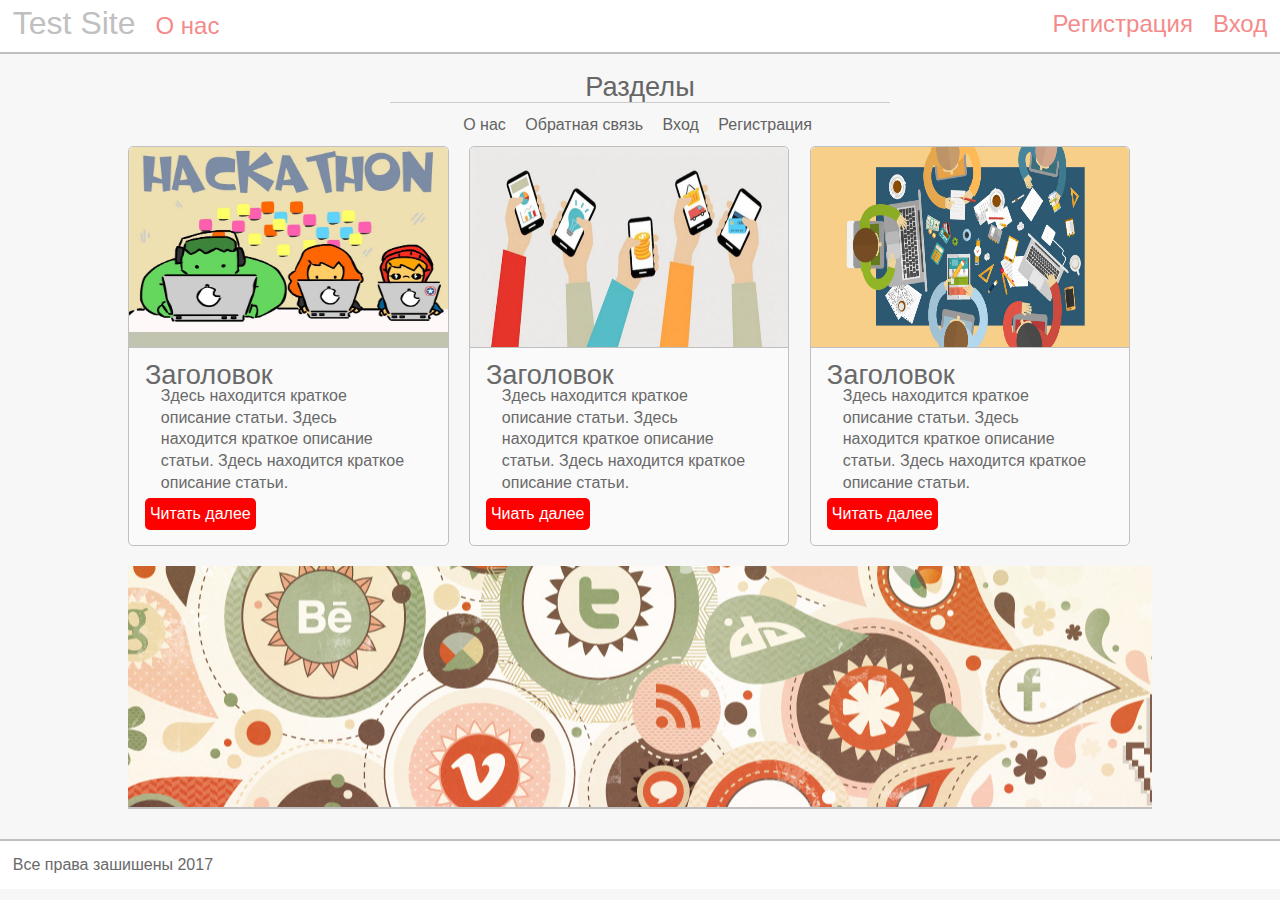
<file: index.html>
<!DOCTYPE HTML>
<html>
    <head>
        <meta http-equiv="content-type" content="text/html; charset=UTF-8"/>
        <meta name="keywords" content="test, site, website"/>
        <meta name="description" content="Test"/>
        <link href="css/style.css" rel="stylesheet" type="text/css"/>
        <link href="favicon.ico" rel="shortcut icon" type="image/x-icon"/>
        <title>
            Тестовый сайт
        </title>
        <body>
            <div id="page-wrap">
            <header>
                <a href="index.html" title="На главную" id="logo">Test Site</a><span class="contact"><a href="about.html" title="Информация о нас">О нас</a></span><span class="right"><span class="contact"><a href="reg.html" title="Регистрация">Регистрация</a></span><span class="contact"><a href="auth.html" title="Войти">Вход</a></span></span>
            </header>
                <div class="clear"><br /></div>
                <center>
                    <div id="menu">Разделы<hr /></div>
                    <div id="menuHrefs">
                        <a href="about.html">О нас</a>
                        <a href="feedback.html">Обратная связь</a>
                        <a href="auth.html">Вход</a>
                        <a href="reg.html">Регистрация</a>
                    </div>
                </center>
                <div id="wrapper">
                    <div id="articles">
                        <article>
                            <img src="images/img1.jpg" alt="Изображение" title="Изображение">
                            <h2>Заголовок</h2>
                            <p>Здесь находится краткое описание статьи. Здесь находится краткое описание статьи. Здесь находится краткое описание статьи.</p>
                            <a href="article.html" title="Полная статья">Читать далее</a>
                        </article>
                        <article>
                             <img src="images/img2.jpg" alt="Изображение" title="Изображение">
                             <h2>Заголовок</h2>
                            <p>Здесь находится краткое описание статьи. Здесь находится краткое описание статьи. Здесь находится краткое описание статьи.</p>
                            <a href="article.html" title="Полная статья">Чиать далее</a>
                        </article>
                        <article>
                             <img src="images/img3.jpg" alt="Изображение" title="Изображение">
                             <h2>Заголовок</h2>
                            <p>Здесь находится краткое описание статьи. Здесь находится краткое описание статьи. Здесь находится краткое описание статьи.</p>
                            <a href="article.html" title="Полная статья">Читать далее</a>
                        </article>
                        <div class="clear">
                            <div id="main_block">
                                <div id="main_block_in">
                        
                                </div>
                            </div>
                        </div>    
                    </div>
                </div>
            </div>
            <footer>
                <span class="left">Все права зашишены 2017</span>
            </footer>
            
        </body>
    </head>
</html>
</file>
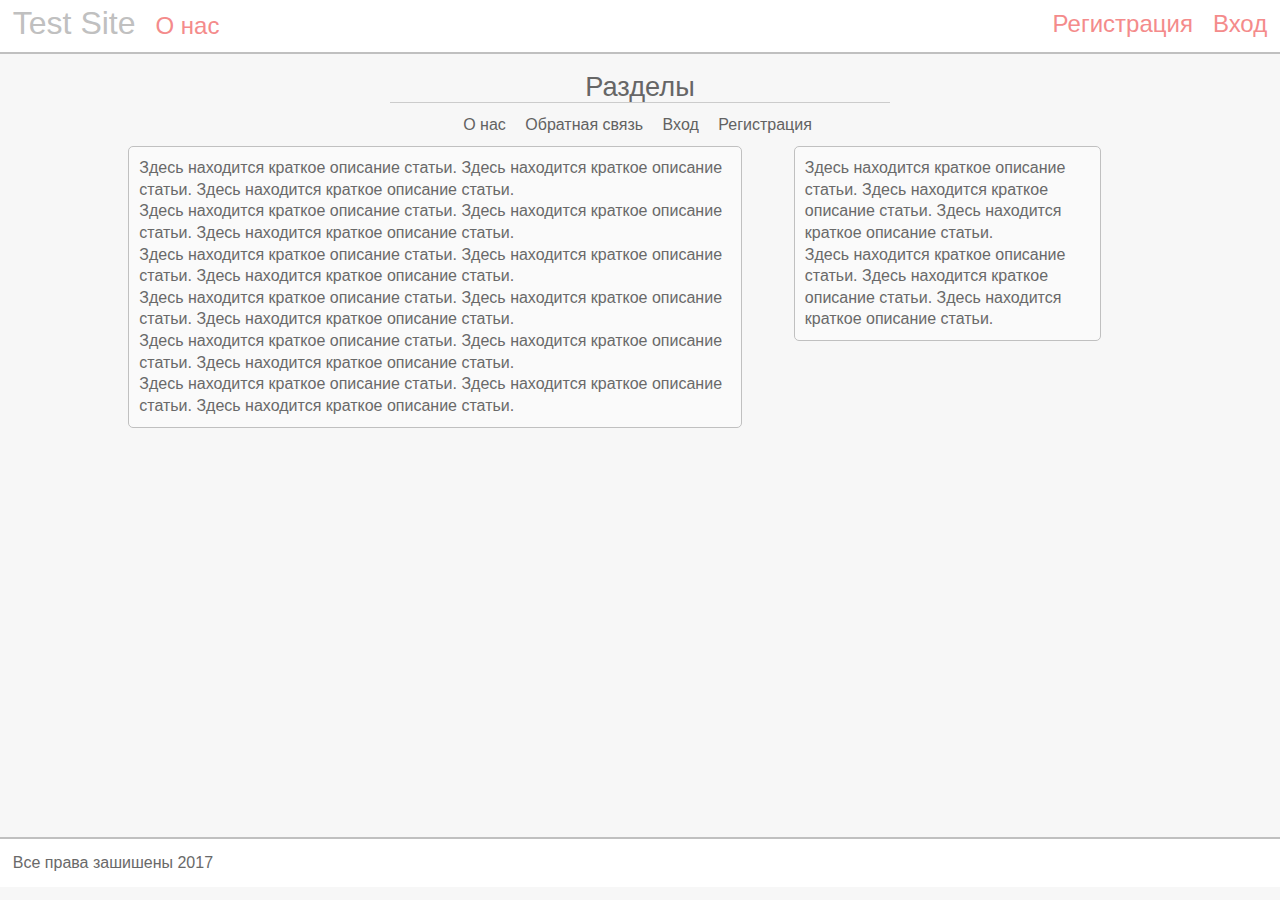
<file: about.html>
<!DOCTYPE HTML>
<html>
    <head>
        <meta http-equiv="content-type" content="text/html; charset=UTF-8"/>
        <meta name="keywords" content="test, site, website"/>
        <meta name="description" content="Test"/>
        <link href="css/style.css" rel="stylesheet" type="text/css"/>
        <link href="favicon.ico" rel="shortcut icon" type="image/x-icon"/>
        <title>
            Тестовый сайт
        </title>
        <body>
            <div id="page-wrap">
            <header>
                <a href="index.html" title="На главную" id="logo">Test Site</a><span class="contact"><a href="about.html" title="Информация о нас">О нас</a></span><span class="right"><span class="contact"><a href="reg.html" title="Регистрация">Регистрация</a></span><span class="contact"><a href="auth.html" title="Войти">Вход</a></span></span>
            </header>
                <div class="clear"><br /></div>
                <center>
                    <div id="menu">Разделы<hr /></div>
                    <div id="menuHrefs">
                        <a href="about.html">О нас</a>
                        <a href="feedback.html">Обратная связь</a>
                        <a href="auth.html">Вход</a>
                        <a href="reg.html">Регистрация</a>
                    </div>
                </center>
                <div id="wrapper">
                    <div id="articles">
                        <div id="about_us">
                            <p>Здесь находится краткое описание статьи. Здесь находится краткое описание статьи. Здесь находится краткое описание статьи.</p>
                            <p>Здесь находится краткое описание статьи. Здесь находится краткое описание статьи. Здесь находится краткое описание статьи.</p>
                            <p>Здесь находится краткое описание статьи. Здесь находится краткое описание статьи. Здесь находится краткое описание статьи.</p>
                            <p>Здесь находится краткое описание статьи. Здесь находится краткое описание статьи. Здесь находится краткое описание статьи.</p>
                            <p>Здесь находится краткое описание статьи. Здесь находится краткое описание статьи. Здесь находится краткое описание статьи.</p>
                            <p>Здесь находится краткое описание статьи. Здесь находится краткое описание статьи. Здесь находится краткое описание статьи.</p> 
                            </div>
                        <div id="columnRight">
                             <p>Здесь находится краткое описание статьи. Здесь находится краткое описание статьи. Здесь находится краткое описание статьи.</p>
                            <p>Здесь находится краткое описание статьи. Здесь находится краткое описание статьи. Здесь находится краткое описание статьи.</p>
                        </div>
                    </div>
                </div>
            </div>    
            <footer>
                <span class="left">Все права зашишены 2017</span>
            </footer>
            
        </body>
    </head>
</html>
</file>
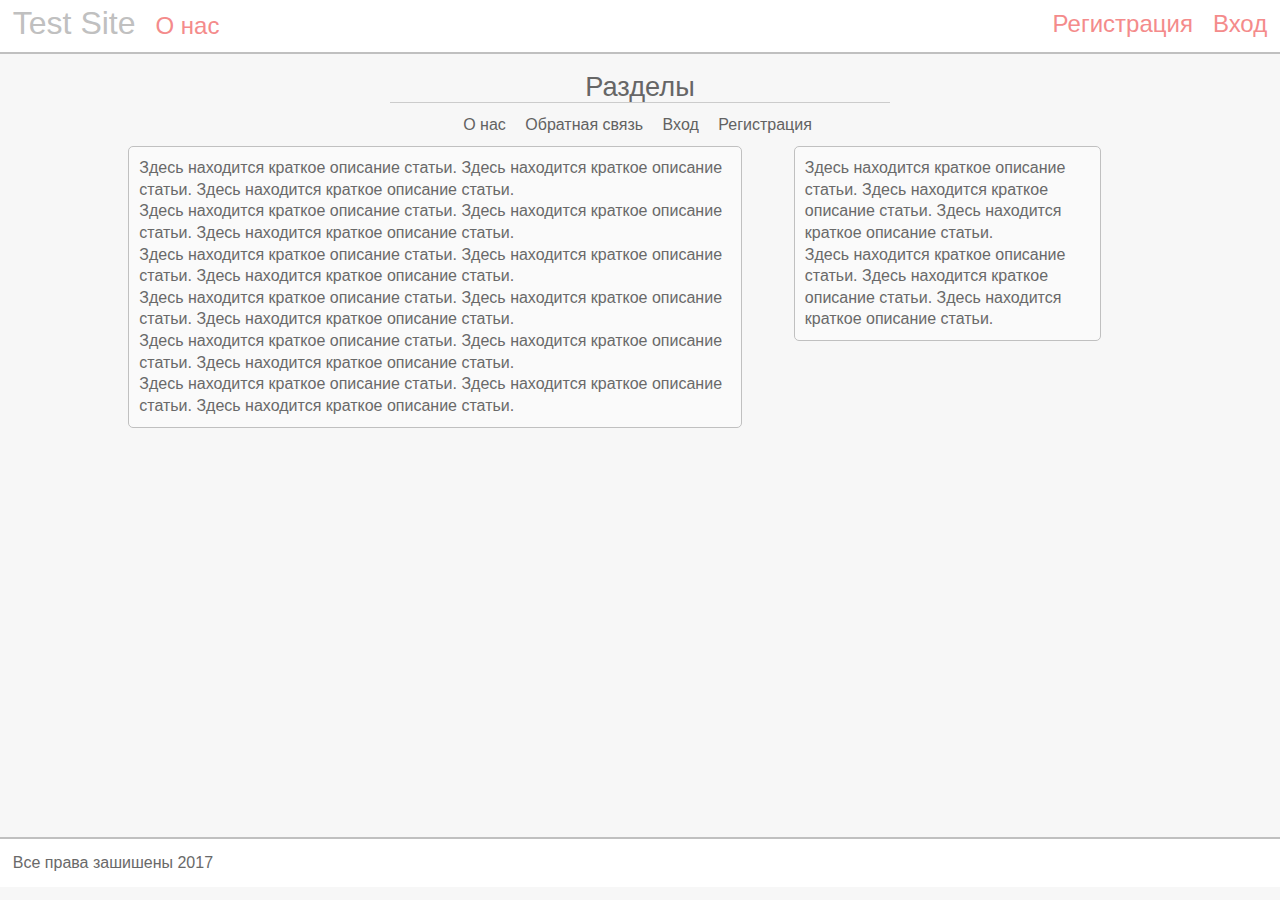
<file: article.html>
<!DOCTYPE HTML>
<html>
    <head>
        <meta http-equiv="content-type" content="text/html; charset=UTF-8"/>
        <meta name="keywords" content="test, site, website"/>
        <meta name="description" content="Test"/>
        <link href="css/style.css" rel="stylesheet" type="text/css"/>
        <link href="favicon.ico" rel="shortcut icon" type="image/x-icon"/>
        <title>
            Тестовый сайт
        </title>
        <body>
            <div id="page-wrap">
            <header>
                <a href="index.html" title="На главную" id="logo">Test Site</a><span class="contact"><a href="about.html" title="Информация о нас">О нас</a></span><span class="right"><span class="contact"><a href="reg.html" title="Регистрация">Регистрация</a></span><span class="contact"><a href="auth.html" title="Войти">Вход</a></span></span>
            </header>
                <div class="clear"><br /></div>
                <center>
                    <div id="menu">Разделы<hr /></div>
                    <div id="menuHrefs">
                        <a href="about.html">О нас</a>
                        <a href="feedback.html">Обратная связь</a>
                        <a href="auth.html">Вход</a>
                        <a href="reg.html">Регистрация</a>
                    </div>
                </center>
                <div id="wrapper">
                    <div id="articles">
                        <div id="about_us">
                            <p>Здесь находится краткое описание статьи. Здесь находится краткое описание статьи. Здесь находится краткое описание статьи.</p>
                            <p>Здесь находится краткое описание статьи. Здесь находится краткое описание статьи. Здесь находится краткое описание статьи.</p>
                            <p>Здесь находится краткое описание статьи. Здесь находится краткое описание статьи. Здесь находится краткое описание статьи.</p>
                            <p>Здесь находится краткое описание статьи. Здесь находится краткое описание статьи. Здесь находится краткое описание статьи.</p>
                            <p>Здесь находится краткое описание статьи. Здесь находится краткое описание статьи. Здесь находится краткое описание статьи.</p>
                            <p>Здесь находится краткое описание статьи. Здесь находится краткое описание статьи. Здесь находится краткое описание статьи.</p> 
                            </div>
                        <div id="columnRight">
                             <p>Здесь находится краткое описание статьи. Здесь находится краткое описание статьи. Здесь находится краткое описание статьи.</p>
                            <p>Здесь находится краткое описание статьи. Здесь находится краткое описание статьи. Здесь находится краткое описание статьи.</p>
                        </div>
                    </div>
                </div>
            </div>
            <footer>
                <span class="left">Все права зашишены 2017</span>
            </footer>
            
        </body>
    </head>
</html>
</file>
<file: css/style.css>
@charset "UTF-8";
* {
    margin: 0;
    padding: 0;
}

html {height: 100%}

body {
    width: 100%;
    height: 100%;
    color: dimgray;
    background: #f7f7f7;
    font-size: 1em;
    font-family: "Segoe UI", sans-serif;
    line-height: 135%;
}

a {
    color: #f48b8b;
    text-decoration: none;
    transition: all.6s ease;
}

a:hover {
    color: darkorange;
    text-decoration: none;
    transition: all.6s ease;
}

a:active {color: blue}

img {
    max-width: 100%;
    height: auto;
    width: auto;
}

hr {
    display: block;
    border: 0;
    height: 1px;
    border-top: 1px solid #ccc;
    padding: 0; 
}

.left {float: left}
.right {float: right}
.clear {clear: both}

header, footer {
    width: 98%;
    background-color: #fff;
    float: left;
   
}

header {
    border-bottom: 2px solid silver;
    padding: 1%;
    
}

#logo {
    font-size: 2em;
    font-family: Comic Sans MS, sans-serif;
    color: silver;
}

.contact {
    font-size: 1.5em;
    font-family: Comic Sans MS, sans-serif;
    margin-left: 20px;
}

#menu {
    color: #666;
    font-family: Comic Sans MS,sans-serif;
    font-size: 1.7em;
}

#menu hr {
    width: 500px;
    max-width: 100%;
    margin-top: 5px;
    margin-bottom: 10px;
}

#menuHrefs a {
    padding: 5px;
    border-radius: 5px;
    margin-right: 5px;
    color: #626262; 
}
 
#wrapper {
    float: left;
    width: 100%;
    margin-top: 10px;
}

#wrapper #articles {
    float: left;
    width: 80%;
    margin-left: 10%;
    
}

#wrapper #articles article {
    float: left;
    width: 31.3%;
    border: 1px solid silver;
    box-sizing: border-box;
    border-radius: 5px;
    background-color: #fafafa;
    margin-right: 2%;
    min-height: 400px;
}

#wrapper #articles article img {
    width: 100%;
    height: 200px;
    border-radius: 5px 5px 0px 0px;
    border-bottom: 1px solid silver;
    margin-bottom: 10px;
}

#wrapper #articles article h2{
    width: 90%;
    margin-left: 5%;
    font-weight: normal;
    font-size: 1.7em;
}

#wrapper #articles article p {
    width: 80%;
    margin-left: 10%;
    
}

#wrapper #articles article a {
    padding: 5px;
    background-color: red;
    margin-left: 5%;
    border-radius: 5px;
    color: #fff;
    float: left;
    margin-top: 5px;
 
}

#wrapper #articles article a:hover { background-color: #7feb6d}

#about_us {
 width: 60%;
    float: left;
    background-color: #fafafa;
    border-radius: 5px;
    border: 1px solid silver;
    box-sizing: border-box;
    padding: 1%;
}

#columnRight {
    width: 30%;
    float: left;
    margin-left: 5%;
     background-color: #fafafa;
    border-radius: 5px;
    border: 1px solid silver;
    box-sizing: border-box;
    padding: 1%;
}

form {
    width: 60%;
    margin-left: 20%;
    float: left;
}

form label {
    float: left;
    width: 100%;
    margin-bottom: 10px;
}

form input {
    border-radius: 5px;
    border: 2px solid silver;
    padding: 5px;
    float: left;
    clear: both;
    margin-bottom: 10px;
    width: 40%;
    background-color: #fafafa;
}
form input:focus, form textarea:focus {border: 2px solid #f58b8b}

form textarea {
    width: 60%;
    float: left;
    clear: both;
    background-color: #fafafa;
    border-radius: 5px;
    border: 2px solid silver;
    padding: 10px;
    font-size: 1.7em;
}

form #send {
    float: left;
    padding: 10px;
    background-color: coral;
    cursor: pointer;
    border-radius: 5px;
    margin-top: 10px;
    font-size: 2em;
    color: #fff;
}

form #send:hover {background-color: darkgreen}

#main_block {
    width: 100%;
    padding: 2% 0;
    border-bottom: 2px solid silver;
    boreder-top: 2px solid silver;
    margin: 20px 0;
    float: left; 
    background: url(../images/bg.jpg) repeat-x center;
    height: 200px;
}

#main_block_in {
    text-align: center;
    padding: 1%;
}



footer {
    border-top: 2px solid silver;
    margin-top: 10px;
    padding: 1%;
    padding-bottom: 2%;
    
}

#page-wrap:after {
    content: "";
    display: block;
}

footer, #page-wrap:after {height: 10px;}

#page-wrap {
    min-height: 93%;
    margin-bottom: -10px;
}
</file>
